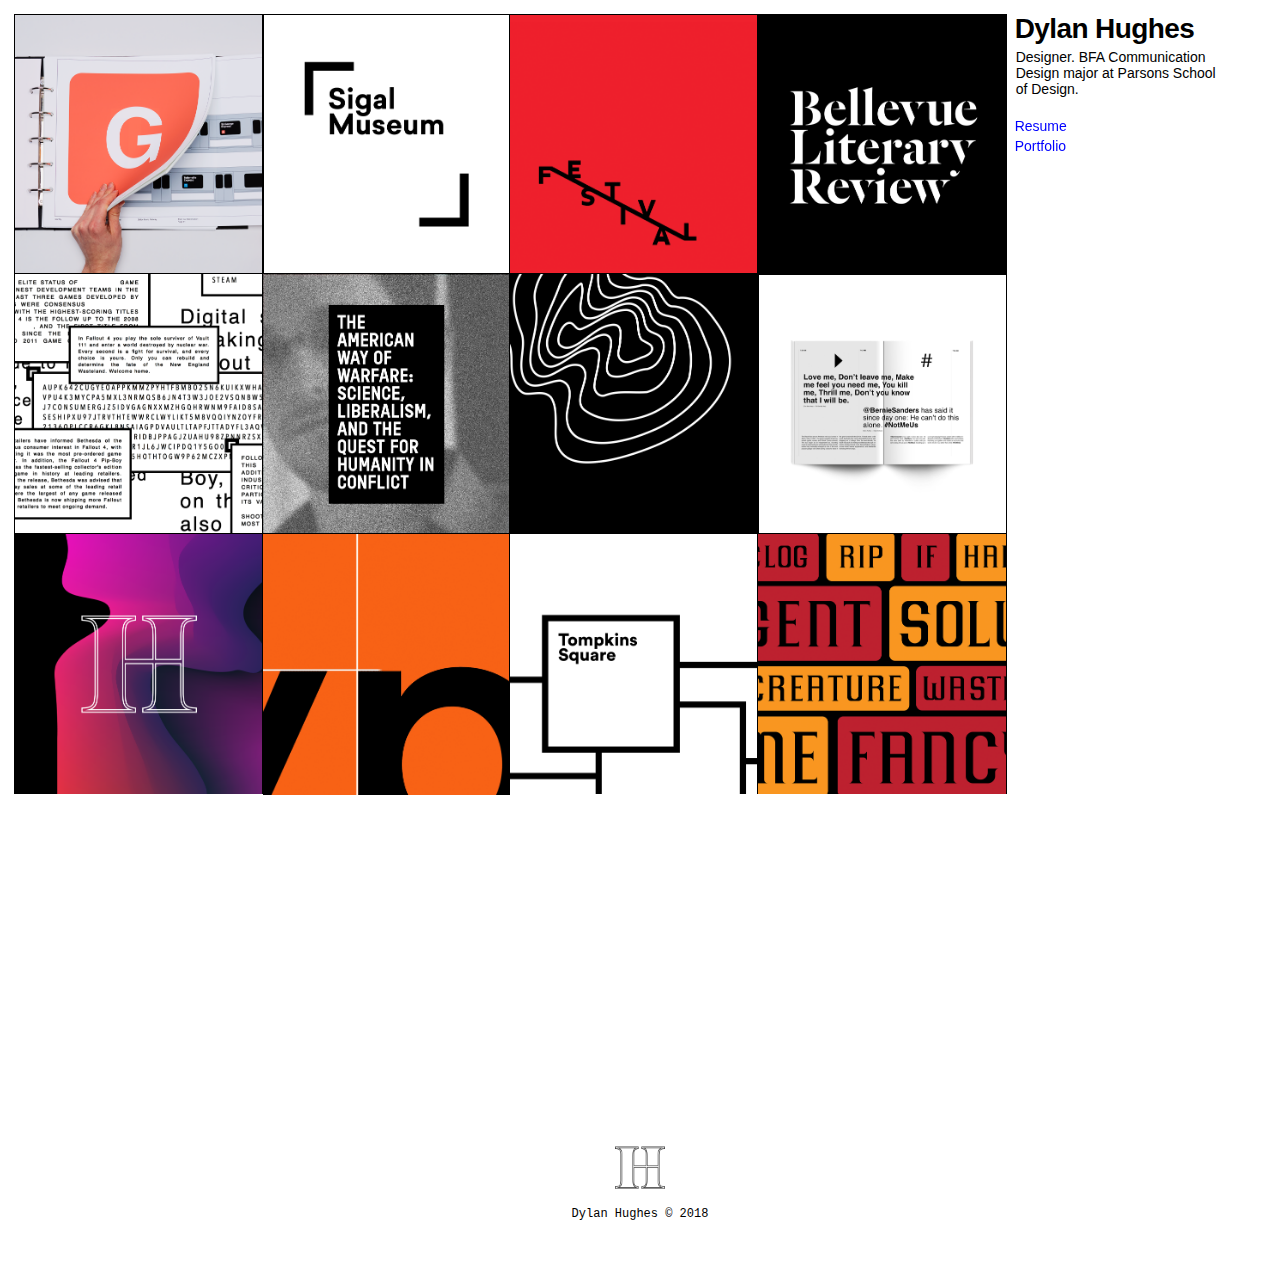
<file: index.html>
<!DOCTYPE html>
<html>
<head>
   <meta charset="utf-8">
   <script async src="https://cdn.ampproject.org/v0.js"></script>
    <meta name="viewport" content="width=device-width,minimum-scale=1,initial-scale=1">
  <link rel="stylesheet" href="../main.css">

<style>
@import url('https://fonts.googleapis.com/css?family=Space+Mono:400,700&subset=latin-ext,vietnamese');
</style>

  <meta name="viewport" content="width=device-width, initial-scale=1">
  <meta name="description" content="Hueṡ Graphic Design Studio">
  <meta name="keywords" content="hues,hueṡ,hue,hughes,graphic design,parsons,studio,portfolio,design,new york city,dylan,dylan hughes,easton,easton pa,art,work,branding,books,photography,graphic,type,typography,communication,chill,chill dill,dill,ṡ,">
  <meta name="author" content="Dylan Hughes">
  <link rel="shortcut icon" type="image/png" href="../assets/HUES_LOGO.png">
  <title>Dylan Hughes</title>
</head>
<style>

body {
	overflow:hidden;
	background-color: white;
	color: black;
}



.outer-container {
	height: auto;
	margin: 0 auto;
	width: 100%;
	z-index:-10;
	margin-top: 15px;
	padding-left: 15px;
	margin-bottom: 350px;

}

.flex-container {
/*	background-color: blue;*/
	text-align: left;
	width: 98%;
	height: auto;
	display: -webkit-flex;
	display: flex;
	-webkit-flex-wrap: wrap;
	flex-wrap: wrap;
	-webkit-flex-direction: row;
   	flex-direction: row;
   	-webkit-justify-content: flex-start;
   justify-content: flex-start;
}

.thegrid {
	display: block;
	width: 19.35vw;
	height: 20.23vw;
	border: 1px solid black;
	border-collapse: separate;
	border-spacing: 0px;
	padding: 0;
	margin: -1px;
    z-index: 1;
}

.thegrid:hover {
	background-color: rgba(0,0,0,0.1);
}

.thegrid-NOline {
	width: 19.35vw;
	height: 20.23vw;
	border: 0px solid white;
	padding: 0;
	margin: -1px;
}


.thegrid-work {
	width: 19.35vw;
	height: 20.27vw;
	border: 1px solid black;
	border-collapse: separate;
	border-spacing: 0px;
	padding: 0;
	margin: -1px;
    z-index: 1;
    -webkit-backface-visibility: hidden;
}

.thegrid-work:hover {
	background-color: rgba(0,0,0,0.1);
}

.menu-container {
	display: inline-table;
	padding: 0;
	padding-top: 5px;
	margin: -1px;
}


a {
	display: inline-block;
	font-family: 'helvetica', monospace;
	text-align: left;
	font-size: 14px;
	line-height: 12px;
	padding-top: 5px;
	padding-left: 10px;
	text-transform:;
	z-index: 1;
	text-decoration: none;
	color: blue;
	-webkit-backface-visibility: hidden;
}

a:hover {
	text-decoration: underline;
	-webkit-backface-visibility: hidden;
	color: blue;
}

#work {
	display: block;
	padding-top: 0;
	padding-left: 0;
	backface-visibility: hidden;
	-webkit-backface-visibility: hidden;
}

#work:hover {
	display: block;
	padding-top: 0;
	padding-left: 0;
}

.row {

/*	min-width: 200px;*/
	padding: 0px;
	margin: -0px;
}


.HUES-LOGO {
	width: 88%;
	text-align: left;
	padding-left: 8px;
	padding-top: 8px;
}



img {
  max-width: 100%;
  padding-bottom: 0px;
  padding-top: 0px;
}

.title {
	width: 100%;
	color: black;
	text-align: left;
	font-size: 13.4vw;
	font-family: 'helvetica', monospace;
	font-weight: 400;
	line-height: 11vw;
	padding: 0;
	margin-left: -11.5px;
	text-transform: uppercase;
}

.title-one {
	color: black;
	position: absolute;
	top: -175px;
	z-index: -11;
}

.intro {
	width: 100%;
	margin:0px auto;
	align-item: center;
	text-align: center;
	padding-bottom: 120px;
}

p {
    font-family: helvetica; 
	font-size: 1.03vw;
	font-weight: 100;
	line-height: ;
	text-align: left;
	padding-left: 10px;
	padding-top: 5px;
	margin: 0;
}

.description-title {
	display: inline;
	font-family: 'helvetica';
	font-weight: bold;
	letter-spacing: -.6px;
	text-align: left;
	height: 100%;
	font-size: 28px;
	line-height: 30px;
	padding-top: 5px;
	padding-left: 10px; 
	-webkit-touch-callout: none;
	-webkit-user-select: none;
	-khtml-user-select: none;
	-moz-user-select: none;
	-ms-user-select: none;
	user-select: none;
	z-index: -1000;
}

.self-description {
	width: 85%;
	font-family: 'helvetica';
	text-align: left;
	font-size: 14px;
	line-height: 16px;
	padding-left: 11px;
	padding-top: 5px; 
}

.artist {
	display: inline-block;
	font-family: 'Space Mono', monospace;
	height: 100%;
	text-align: left;
	font-size: 14px;
	line-height: 12px;
	padding-top: 5px;
	padding-left: 10px;
	text-transform: uppercase;
	z-index: -1000;
}


.workIMG {
	width: 100%;
  	margin: 0 auto;
	text-align: center;
	justify-content: center;
 	align-items: center;
	-webkit-transition: .52s; /* Safari */
    transition: .52s;
    text-align: center;
	align-item: center;
	-webkit-backface-visibility: hidden;
}

.workIMG:hover {
	opacity: .7;
}

.mobile-title {
	display: none;
}

.footer {
	width: 100%;
	font-size: 12px;
	text-align: center;
	font-family: courier new;
	margin-bottom: 40px;
}

.footerimg {
	width: 50px;
	margin-bottom: 10px;
}

@media screen and (max-width: 1040px) {

.mobile-title {
	display: inline;
	width: 100%;
	padding-bottom: 20px;
}

.description-title {
	padding-left: 0px;
}

.self-description {
	width: 85%;
	padding-left: 0px;
}

a {
	padding-left: 0px;
	color: blue;
}

.thegrid-work {
	width: 30.756825vw;
	height: 32.155585vw;
	border: 1px solid black;
	border-collapse: separate;
	border-spacing: 0px;
	padding: 0;
	margin: -1px;
    z-index: 1;
    -webkit-backface-visibility: hidden;
}

.flex-container {
/*	background-color: blue;*/
	text-align: left;
	width: 96%;
}

.thegrid-NOline {
	display: none;

}


@media screen and (max-width: 840px) {


.mobile-title {
	display: inline;
	width: 100%;
	padding-bottom: 20px;
}

.description-title {
	padding-left: 0px;
}

.self-description {
	width: 85%;
	padding-left: 0px;
}

a {
	padding-left: 0px;
	color: blue;
}


.thegrid-work {
	width: 46.5vw;
	height: 48.7vw;
	border: 1px solid black;
	border-collapse: separate;
	border-spacing: 0px;
	padding: 0;
	margin: -1px;
    z-index: 1;
    -webkit-backface-visibility: hidden;
}
.thegrid-NOline {
	width: 42.57vw;
	height: 44.506vw;
	border: 0px solid black;
	border-collapse: separate;
	border-spacing: 0px;
	padding: 0;
	margin: -1px;
    z-index: 1;
    -webkit-backface-visibility: hidden;
}


.flex-container {
/*	background-color: blue;*/
	text-align: left;
	width: 96%;
}


.thegrid-NOline {
	display: none;

}


@media screen and (max-width: 640px) {


.mobile-title {
	display: inline;
	width: 100%;
	padding-bottom: 20px;
}

.description-title {
	padding-left: 0px;
}

.self-description {
	width: 85%;
	padding-left: 0px;
}

a {
	padding-left: 0px;
	color: blue;
}

.thegrid-work {
	width: 46.5013vw;
	height: 48.65vw;
	border: 1px solid black;
	border-collapse: separate;
	border-spacing: 0px;
	padding: 0;
	margin: -1px;
    z-index: 1;
    -webkit-backface-visibility: hidden;
}

.thegrid-NOline {
	display: none;

}

.outer-container {
/*	background-color: red;*/
	height: auto;
	margin: 0 auto;
	width: 95%;
	z-index:-10;
	margin-top: 15px;
	margin-left: -1px;
	margin-bottom: 350px;
}

.flex-container {
/*	background-color: blue;*/
	text-align: left;
	width: 100%;
}
}
}
}
</style>
<body>

	
	
		<div class="outer-container">
			<div class="mobile-title">
				<div class="description-title">Dylan Hughes</div><br>
				<div class="self-description">Designer. BFA Communication Design major at Parsons School of Design.
				</div>
				<br>
		      	<a href="../index.html">Resume</a><br>
			    <a href="../index.html">Portfolio</a><br><br>
			</div>
		    <div class="flex-container">

		    	 	<div class="thegrid-work">
		      			<a id="work" href="../identity/index.html">
		      			<img class="workIMG" src="../assets/PORTFOLIO_IMG_012.png">
		      			</a>
		      		</div>

			      	<div class="thegrid-work">
		      			<a id="work" href="../sigal-museum/index.html">
		      			<img class="workIMG" src="../assets/PORTFOLIO_IMG_001.png">
		      			</a>
		      		</div>

		      		<div class="thegrid-work">
		      			<a id="work" href="../parsons-festival/index.html">
		      				<img class="workIMG" src="../assets/PORTFOLIO_IMG_016.gif">
		      	   		 </a>
		      		</div>

		      		<div class="thegrid-work">
			      		<a id="work" href="../bellevue-literary-review/index.html">
			      		<img class="workIMG" src="../assets/PORTFOLIO_IMG_022.png">
			      		</a>
			      	</div>

			      	

		      		<div class="thegrid-NOline">
		      		<div class="description-title">Dylan Hughes</div><br>
		      		<div class="self-description">Designer. BFA Communication Design major at Parsons School <br>of Design.</div><br>
		      		<a href="../index.html">Resume</a><br>
			      	<a href="../index.html">Portfolio</a><br><br>
		      	</div>
			      	
		      </div>
		       <div class="flex-container">

		      	<div class="thegrid-work">
		      		<a id="work" href="../fallout-press/index.html">
		   			<img class="workIMG" src="../assets/PORTFOLIO_IMG_020.png">
		   			</a>
		      	</div>

				<div class="thegrid-work">
					<a id="work" href="../human-conflict-vrposter/index.html">
		      		<img class="workIMG" src="../assets/PORTFOLIO_IMG_023.png">
		      		</a>
		      	</div>

		      	<div class="thegrid-work">
		      		<a id="work" href="../the-void/index.html">
		      				<img class="workIMG" src="../assets/PORTFOLIO_IMG_009.png">
		      			</a>
		      	</div>


				<div  class="thegrid-work">
		      		<a id="work" href="../repetition/index.html">
		      			<img class="workIMG" src="../assets/PORTFOLIO_IMG_017.png">
		      		</a>
		      	</div>
		      </div>

		      <div class="flex-container">

		      	<div class="thegrid-work">
			      		<a id="work" href="../hues/index.html">
			      		<img class="workIMG" src="../assets/PORTFOLIO_IMG_013.png">
			      		</a>
			      </div>

		      	<div class="thegrid-work">
		      		<a id="work" href="../thinking-with-type/index.html">
		      		<img class="workIMG" src="../assets/PORTFOLIO_IMG_011.gif">
		      		</a>
		      	</div>

		      	<div class="thegrid-work">
		      		<a id="work" href="../tompkins-square/index.html">
		      		<img class="workIMG" src="../assets/PORTFOLIO_IMG_019.png">
		      		</a>
		      	</div>

		      	<div class="thegrid-work">
			      		<a id="work" href="../crunch-typeface/index.html">
		      				<img class="workIMG" src="../assets/PORTFOLIO_IMG_021.png">
		      			</a>
			    </div>

		      </div>

		      </div>

		      <div class="footer">
	    		<img class="footerimg" src="../assets/hues_footer.png"><br>
	    		<txt>Dylan Hughes &copy; 2018</txt>
	    	</div>

		
</body>

<script src="https://code.jquery.com/jquery-1.11.2.js"></script>

<script>

$( ".button" ).click(function(){
	$(".mobile-menu").slideToggle();
	$(".images").toggle();
	$(".intro").toggle();
	$(".title").toggle();
	$(".outer-container").toggle();
	 });

$( ".works" ).click(function(){
	$(".works-menu").slideToggle();
	 });


</script>
</html>
</file>
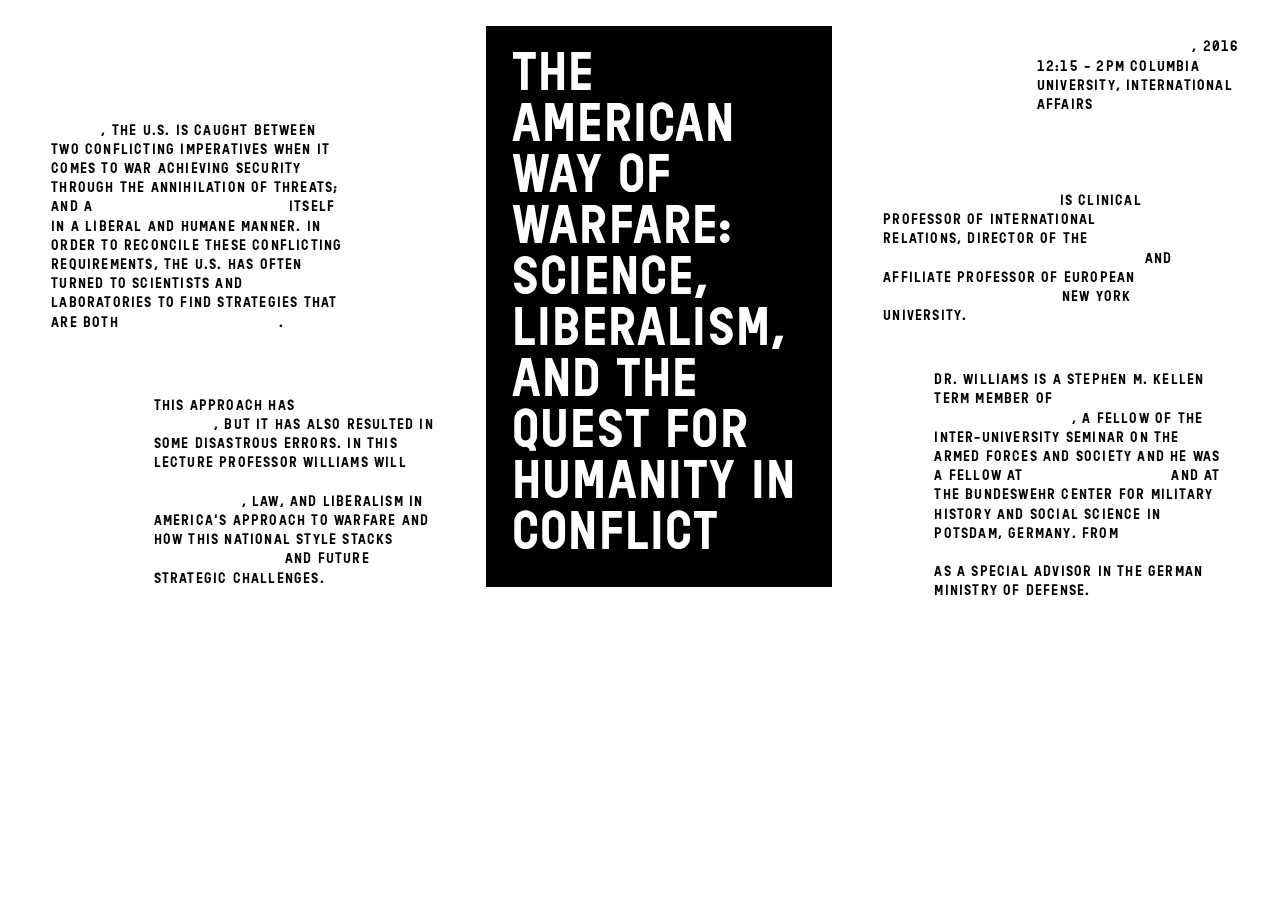
<file: human-conflict-vrposter/index.html>
<html>
<head>
  <link rel="stylesheet" href="main.css">
</head>

<body>
	<div class="video-container">
		<div class="text-block one">
			<span id="marked">Founded and rooted in Enlightenment values</span>, the U.S. is caught between two conflicting imperatives when it comes to war achieving security through the annihilation of threats; and a <span id="marked">requirement to conduct</span> itself in a liberal and humane manner. In order to reconcile these conflicting requirements, the U.S. has often turned to scientists and laboratories to find strategies that are both <span id="marked">ecisive and humaned</span>.
		</div>
		<div class="text-block two">
			This approach has <span id="marked">yielded many success</span>, but it has also resulted in some disastrous errors. In this lecture Professor Williams will <span id="marked">explore the relationship between technology</span>, law, and liberalism in America's approach to warfare and how this national style stacks <span id="marked">up against current</span> and future strategic challenges.
		</div>
		<div class="title-block">
			THE AMERICAN WAY OF WARFARE: SCIENCE, LIBERALISM, AND THE QUEST FOR HUMANITY IN CONFLICT
		</div>
		<div class="info-block">
			<span id="marked">Wednesday 23 March</span>, 2016
			12:15 - 2pm

			Columbia University, International Affairs
			<span id="marked">420 West 118 Street, Room 1302</span>
		</div>
		<div class="empty-block five"></div>
		<div class="empty-block six"></div>
		<div class="text-block seven">
			<span id="marked">Michael John Williams</span> is Clinical Professor of International Relations, Director of the <span id="marked">International Relations Program</span> and Affiliate Professor of European <span id="marked">Studies and History at</span> New York University.  
		</div>
		<div class="text-block eight">
			Dr. Williams is a Stephen M. Kellen term member of <span id="marked">the Council on Foreign Relations</span>, a Fellow of the Inter-University Seminar on the Armed Forces and Society and he was a Fellow at <span id="marked">Oxford University</span> and at the Bundeswehr Center for Military History and Social Science in Potsdam, Germany. From <span id="marked">2012-2013 he was a Robert Bosch Fellow working</span> as a special advisor in the German Ministry of Defense.
		</div>

	    <iframe src="https://www.youtube.com/embed/QwQ82aB8UgI?autoplay=1&loop=1&vq=hd1080&playlist=QwQ82aB8UgI&showinfo=0&controls=0" frameborder="0" allowfullscreen></iframe>

	</div>
</body>

	<script src="https://code.jquery.com/jquery-1.10.2.js"></script>

	<script>

	</script>

</html>
</file>
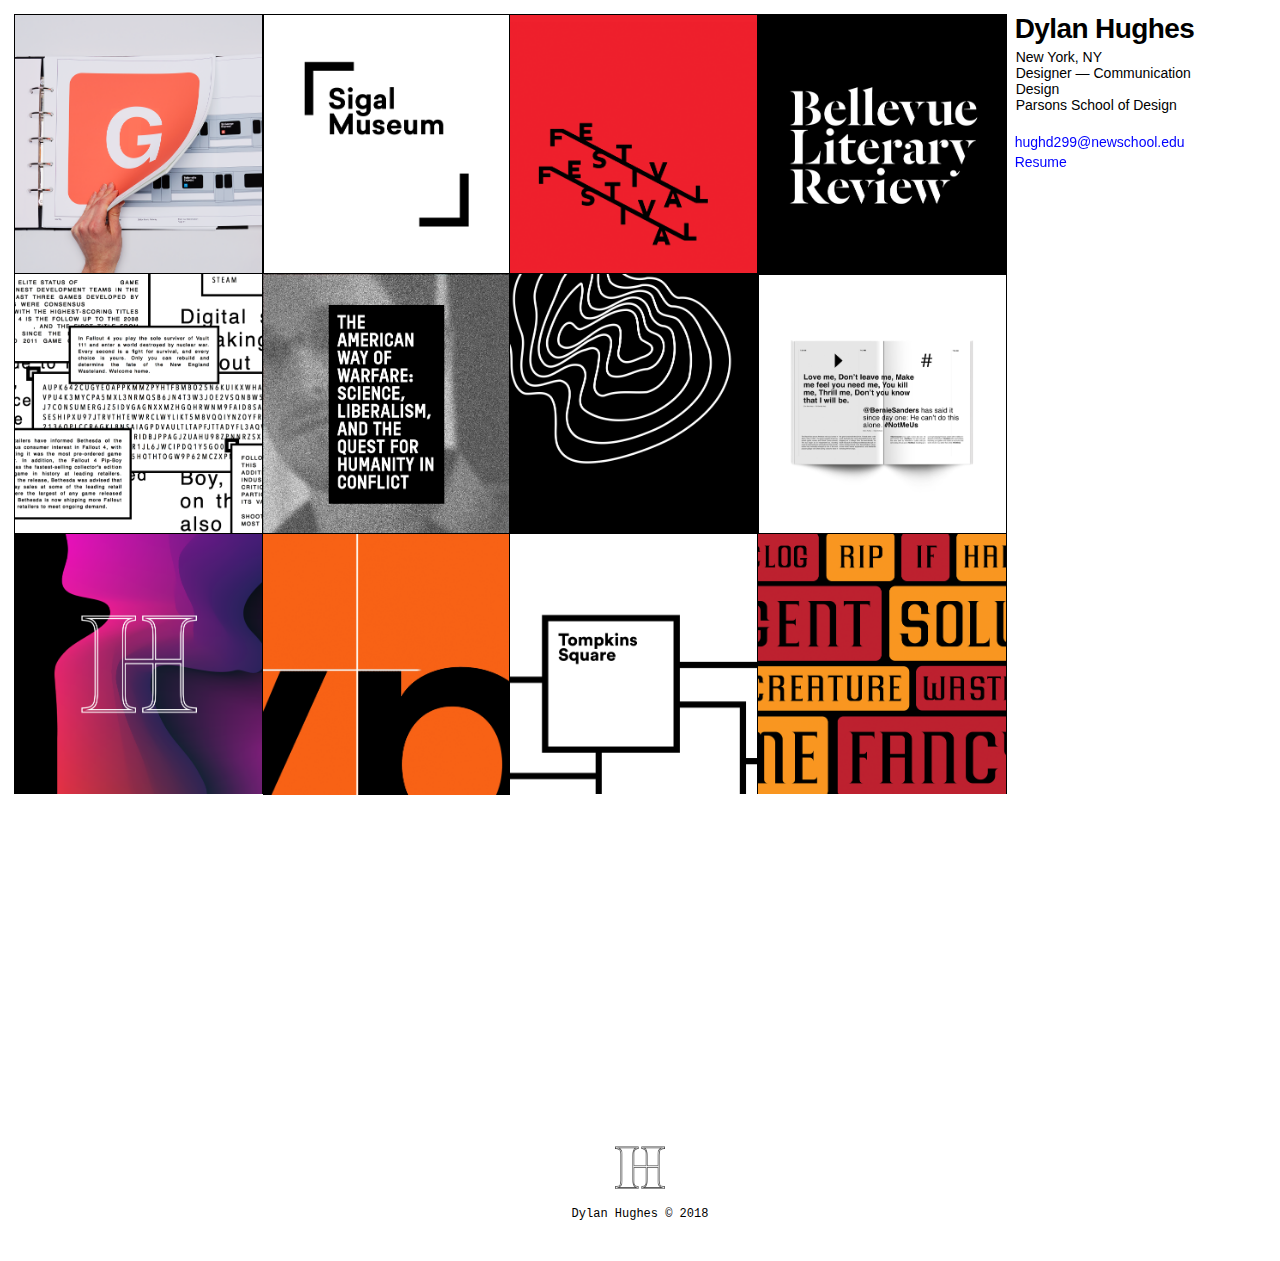
<file: WORK/index.html>
<!DOCTYPE html>
<html>
<head>
   <meta charset="utf-8">
   <script async src="https://cdn.ampproject.org/v0.js"></script>
    <meta name="viewport" content="width=device-width,minimum-scale=1,initial-scale=1">
  <link rel="stylesheet" href="../main.css">

<style>
@import url('https://fonts.googleapis.com/css?family=Space+Mono:400,700&subset=latin-ext,vietnamese');
</style>

  <meta name="viewport" content="width=device-width, initial-scale=1">
  <meta name="description" content="Hueṡ Graphic Design Studio">
  <meta name="keywords" content="hues,hueṡ,hue,hughes,graphic design,parsons,studio,portfolio,design,new york city,dylan,dylan hughes,easton,easton pa,art,work,branding,books,photography,graphic,type,typography,communication,chill,chill dill,dill,ṡ,">
  <meta name="author" content="Dylan Hughes">
  <link rel="shortcut icon" type="image/png" href="../assets/HUES_LOGO.png">
  <title>Dylan Hughes</title>
</head>
<style>

body {
	overflow:hidden;
	background-color: white;
	color: black;
}



.outer-container {
	height: auto;
	margin: 0 auto;
	width: 100%;
	z-index:-10;
	margin-top: 15px;
	padding-left: 15px;
	margin-bottom: 350px;

}

.flex-container {
/*	background-color: blue;*/
	text-align: left;
	width: 98%;
	height: auto;
	display: -webkit-flex;
	display: flex;
	-webkit-flex-wrap: wrap;
	flex-wrap: wrap;
	-webkit-flex-direction: row;
   	flex-direction: row;
   	-webkit-justify-content: flex-start;
   justify-content: flex-start;
}

.thegrid {
	display: block;
	width: 19.35vw;
	height: 20.23vw;
	border: 1px solid black;
	border-collapse: separate;
	border-spacing: 0px;
	padding: 0;
	margin: -1px;
    z-index: 1;
}

.thegrid:hover {
	background-color: rgba(0,0,0,0.1);
}

.thegrid-NOline {
	width: 19.35vw;
	height: 20.23vw;
	border: 0px solid white;
	padding: 0;
	margin: -1px;
}


.thegrid-work {
	width: 19.35vw;
	height: 20.27vw;
	border: 1px solid black;
	border-collapse: separate;
	border-spacing: 0px;
	padding: 0;
	margin: -1px;
    z-index: 1;
    -webkit-backface-visibility: hidden;
}

.thegrid-work:hover {
	background-color: rgba(0,0,0,0.1);
}

.menu-container {
	display: inline-table;
	padding: 0;
	padding-top: 5px;
	margin: -1px;
}


a {
	display: inline-block;
	font-family: 'helvetica', monospace;
	text-align: left;
	font-size: 14px;
	line-height: 12px;
	padding-top: 5px;
	padding-left: 10px;
	text-transform:;
	z-index: 1;
	text-decoration: none;
	color: blue;
	-webkit-backface-visibility: hidden;
}

a:hover {
	text-decoration: underline;
	-webkit-backface-visibility: hidden;
	color: blue;
}

#work {
	display: block;
	padding-top: 0;
	padding-left: 0;
	backface-visibility: hidden;
	-webkit-backface-visibility: hidden;
}

#work:hover {
	display: block;
	padding-top: 0;
	padding-left: 0;
}

.row {

/*	min-width: 200px;*/
	padding: 0px;
	margin: -0px;
}


.HUES-LOGO {
	width: 88%;
	text-align: left;
	padding-left: 8px;
	padding-top: 8px;
}



img {
  max-width: 100%;
  padding-bottom: 0px;
  padding-top: 0px;
}

.title {
	width: 100%;
	color: black;
	text-align: left;
	font-size: 13.4vw;
	font-family: 'helvetica', monospace;
	font-weight: 400;
	line-height: 11vw;
	padding: 0;
	margin-left: -11.5px;
	text-transform: uppercase;
}

.title-one {
	color: black;
	position: absolute;
	top: -175px;
	z-index: -11;
}

.intro {
	width: 100%;
	margin:0px auto;
	align-item: center;
	text-align: center;
	padding-bottom: 120px;
}

p {
    font-family: helvetica; 
	font-size: 1.03vw;
	font-weight: 100;
	line-height: ;
	text-align: left;
	padding-left: 10px;
	padding-top: 5px;
	margin: 0;
}

.description-title {
	display: inline;
	font-family: 'helvetica';
	font-weight: bold;
	letter-spacing: -.6px;
	text-align: left;
	height: 100%;
	font-size: 28px;
	line-height: 30px;
	padding-top: 5px;
	padding-left: 10px; 
	-webkit-touch-callout: none;
	-webkit-user-select: none;
	-khtml-user-select: none;
	-moz-user-select: none;
	-ms-user-select: none;
	user-select: none;
	z-index: -1000;
}

.self-description {
	width: 85%;
	font-family: 'helvetica';
	text-align: left;
	font-size: 14px;
	line-height: 16px;
	padding-left: 11px;
	padding-top: 5px; 
}

.artist {
	display: inline-block;
	font-family: 'Space Mono', monospace;
	height: 100%;
	text-align: left;
	font-size: 14px;
	line-height: 12px;
	padding-top: 5px;
	padding-left: 10px;
	text-transform: uppercase;
	z-index: -1000;
}


.workIMG {
	width: 100%;
  	margin: 0 auto;
	text-align: center;
	justify-content: center;
 	align-items: center;
	-webkit-transition: .52s; /* Safari */
    transition: .52s;
    text-align: center;
	align-item: center;
	-webkit-backface-visibility: hidden;
}

.workIMG:hover {
	opacity: .7;
}

.mobile-title {
	display: none;
}

.footer {
	width: 100%;
	font-size: 12px;
	text-align: center;
	font-family: courier new;
	margin-bottom: 40px;
}

.footerimg {
	width: 50px;
	margin-bottom: 10px;
}

@media screen and (max-width: 1040px) {

.mobile-title {
	display: inline;
	width: 100%;
	padding-bottom: 20px;
}

.description-title {
	padding-left: 0px;
}

.self-description {
	width: 85%;
	padding-left: 0px;
}

a {
	padding-left: 0px;
	color: blue;
}

.thegrid-work {
	width: 30.756825vw;
	height: 32.155585vw;
	border: 1px solid black;
	border-collapse: separate;
	border-spacing: 0px;
	padding: 0;
	margin: -1px;
    z-index: 1;
    -webkit-backface-visibility: hidden;
}

.flex-container {
/*	background-color: blue;*/
	text-align: left;
	width: 96%;
}

.thegrid-NOline {
	display: none;

}


@media screen and (max-width: 840px) {


.mobile-title {
	display: inline;
	width: 100%;
	padding-bottom: 20px;
}

.description-title {
	padding-left: 0px;
}

.self-description {
	width: 85%;
	padding-left: 0px;
}

a {
	padding-left: 0px;
	color: blue;
}


.thegrid-work {
	width: 46.5vw;
	height: 48.7vw;
	border: 1px solid black;
	border-collapse: separate;
	border-spacing: 0px;
	padding: 0;
	margin: -1px;
    z-index: 1;
    -webkit-backface-visibility: hidden;
}
.thegrid-NOline {
	width: 42.57vw;
	height: 44.506vw;
	border: 0px solid black;
	border-collapse: separate;
	border-spacing: 0px;
	padding: 0;
	margin: -1px;
    z-index: 1;
    -webkit-backface-visibility: hidden;
}


.flex-container {
/*	background-color: blue;*/
	text-align: left;
	width: 96%;
}


.thegrid-NOline {
	display: none;

}


@media screen and (max-width: 640px) {


.mobile-title {
	display: inline;
	width: 100%;
	padding-bottom: 20px;
}

.description-title {
	padding-left: 0px;
}

.self-description {
	width: 85%;
	padding-left: 0px;
}

a {
	padding-left: 0px;
	color: blue;
}

.thegrid-work {
	width: 46.5013vw;
	height: 48.65vw;
	border: 1px solid black;
	border-collapse: separate;
	border-spacing: 0px;
	padding: 0;
	margin: -1px;
    z-index: 1;
    -webkit-backface-visibility: hidden;
}

.thegrid-NOline {
	display: none;

}

.outer-container {
/*	background-color: red;*/
	height: auto;
	margin: 0 auto;
	width: 95%;
	z-index:-10;
	margin-top: 15px;
	margin-left: -1px;
	margin-bottom: 350px;
}

.flex-container {
/*	background-color: blue;*/
	text-align: left;
	width: 100%;
}
}
}
}
</style>
<body>

	
	
		<div class="outer-container">
			<div class="mobile-title">
				<div class="description-title">Dylan Hughes</div><br>
				<div class="self-description">New York, NY<br> Designer &mdash; Communication Design<br> Parsons School of Design
				</div><br>
				<a href="mailto:hughd299@newschool.edu">hughd299@newschool.edu</a><br>
		      	<a href="">Resume</a><br><br>
			</div>
		    <div class="flex-container">

		    	 	<div class="thegrid-work">
		      			<a id="work" href="../identity/index.html">
		      			<img class="workIMG" src="../assets/PORTFOLIO_IMG_012.png">
		      			</a>
		      		</div>

			      	<div class="thegrid-work">
		      			<a id="work" href="../sigal-museum/index.html">
		      			<img class="workIMG" src="../assets/PORTFOLIO_IMG_001.png">
		      			</a>
		      		</div>

		      		<div class="thegrid-work">
		      			<a id="work" href="../parsons-festival/index.html">
		      				<img class="workIMG" src="../assets/PORTFOLIO_IMG_016.gif">
		      	   		 </a>
		      		</div>

		      		<div class="thegrid-work">
			      		<a id="work" href="../bellevue-literary-review/index.html">
			      		<img class="workIMG" src="../assets/PORTFOLIO_IMG_022.png">
			      		</a>
			      	</div>

			      	

		      		<div class="thegrid-NOline">
		      		<div class="description-title">Dylan Hughes</div><br>
		      		<div class="self-description">New York, NY<br> Designer &mdash; Communication Design<br> Parsons School of Design</div><br>
		      		<a href="mailto:hughd299@newschool.edu">hughd299@newschool.edu</a><br>
		      		<a href="">Resume</a><br>
		      	</div>
			      	
		      </div>
		       <div class="flex-container">

		      	<div class="thegrid-work">
		      		<a id="work" href="../fallout-press/index.html">
		   			<img class="workIMG" src="../assets/PORTFOLIO_IMG_020.png">
		   			</a>
		      	</div>

				<div class="thegrid-work">
					<a id="work" href="../human-conflict-vrposter/index.html">
		      		<img class="workIMG" src="../assets/PORTFOLIO_IMG_023.png">
		      		</a>
		      	</div>

		      	<div class="thegrid-work">
		      		<a id="work" href="../the-void/index.html">
		      				<img class="workIMG" src="../assets/PORTFOLIO_IMG_009.png">
		      			</a>
		      	</div>


				<div  class="thegrid-work">
		      		<a id="work" href="../repetition/index.html">
		      			<img class="workIMG" src="../assets/PORTFOLIO_IMG_017.png">
		      		</a>
		      	</div>
		      </div>

		      <div class="flex-container">

		      	<div class="thegrid-work">
			      		<a id="work" href="../hues/index.html">
			      		<img class="workIMG" src="../assets/PORTFOLIO_IMG_013.png">
			      		</a>
			      </div>

		      	<div class="thegrid-work">
		      		<a id="work" href="../thinking-with-type/index.html">
		      		<img class="workIMG" src="../assets/PORTFOLIO_IMG_011.gif">
		      		</a>
		      	</div>

		      	<div class="thegrid-work">
		      		<a id="work" href="../tompkins-square/index.html">
		      		<img class="workIMG" src="../assets/PORTFOLIO_IMG_019.png">
		      		</a>
		      	</div>

		      	<div class="thegrid-work">
			      		<a id="work" href="../crunch-typeface/index.html">
		      				<img class="workIMG" src="../assets/PORTFOLIO_IMG_021.png">
		      			</a>
			    </div>

		      </div>

		      </div>

		      <div class="footer">
	    		<img class="footerimg" src="../assets/hues_footer.png"><br>
	    		<txt>Dylan Hughes &copy; 2018</txt>
	    	</div>

		
</body>

<script src="https://code.jquery.com/jquery-1.11.2.js"></script>

<script>

$( ".button" ).click(function(){
	$(".mobile-menu").slideToggle();
	$(".images").toggle();
	$(".intro").toggle();
	$(".title").toggle();
	$(".outer-container").toggle();
	 });

$( ".works" ).click(function(){
	$(".works-menu").slideToggle();
	 });


</script>
</html>
</file>
<file: main.css>
body {
	margin: 0px;
}

.container {
	width: 100%;
	height: 1200px;
}

canvas[resize] {
	position: fixed;
    width: 100%;
    height: 100%;
    z-index: 0;
}

.logo {	
	color: white;
  	fill: currentColor;
	position: fixed;
	margin-bottom: 35px;
	margin-top: 20px;
	margin-left: 40px;
	margin-right: 25px;
	width: 70px;
	left: 0px;
	bottom: 0px;
	z-index: 1000;
}

#square {
	color: white;
	fill: currentcolor;
}

.triangle {
	position: fixed;
	height: 80%;
	color: ;
	fill: currentcolor;
	right: 0px;
	bottom: 0px;
	padding: 16px;
	z-index: -1000;
}

h1 {
 
}

h2 {
        
        letter-spacing: 1px;
        color: white;
}

h3 {
	position: fixed;
	margin-bottom: 20px;
	margin-top: 40px;
	margin-left: 40px;
	margin-right: 25px;
	font-size: 15px;
	text-transform: uppercase;
	letter-spacing: 1.3px;
	left: 0px;
	top: 0px;
}

.menu {
	position: fixed;
	margin-bottom: 20px;
	margin-top: 40px;
	margin-left: 20px;
	margin-right: 50px;
	right: 0px;
	top: 0px;
	z-index: 100;
}


a {
	color: inherit;
	text-decoration: none;
	font-size: 15px;
	padding-left: 10px;
}

a:hover {
	color: white;
}

.mobile-menu {
	display: none;
}
.mobileMenu-page {
	display: none;
}





@media screen and (max-width: 640px) {

 


.button {
	position: fixed;
	width: 20px;
	height: 20px;
	background-color: black;
	margin-bottom: 20px;
	margin-top: 20px;
	margin-left: 20px;
	margin-right: 25px;
	right: 0px;
	top: 0px;
	z-index: 1000;
}


}
</file>
<file: human-conflict-vrposter/main.css>
body {
	overflow: hidden;
}

.video-container {
    position: relative;
    padding-bottom: 70vw;
    margin: 0px;
    margin-right: 15px;
    width: 112%; 
	right: 10px;
	top: -10px;
	overflow: hidden;
}
 
.video-container iframe,
.video-container object,
.video-container embed {
    position: absolute;
    top: 0;
    left: 0;
    width: 100%;
    height: 93%;
}

@font-face {
    font-family: myFirstFont;
    text-transform: uppercase;
    src: url("Reglo-Bold.otf");

}

.text-block {
	position: fixed;
	font-family: myFirstFont;
	line-height: 1.5vw;
	letter-spacing: 1.2px;
	font-size: 1.1vw;
	text-transform: uppercase;
	padding: 1vw;
	background-color: blue, 0;
	color: black;
	font-family: myFirstFont;
	transition: all 0.8s ease;
	z-index: 2;
}

.one {
	width: 23vw;
	left: 3vw;
	top: 7vw;
}

.two {
	width: 23vw;
	left: 11vw;
	top: 30vw;
}


.title-block {
	position: fixed;
	font-family: myFirstFont;
	padding: 2vw;
	background-color: black;
	color: white;
	line-height: 1:1.1;
	letter-spacing: 1.2px;
	font-size: 4vw;
	left: 38vw;
	top: 2vw;
	width: 23vw;
	z-index: 2;
}

.info-block {
	position: fixed;
	background-color: blue, 0;
	font-family: myFirstFont;
	color: black;
	line-height: 1.5vw;
	letter-spacing: 1.2px;
	font-size: 1.1vw;
	text-transform: uppercase;
	padding: 1vw;
	top: 2vw;
	right: 2vw;
	width: 16vw;
	z-index: 1;

}

.seven {
	width: 23vw;
	left: 68vw;
	top: 14vw;
}

.eight {
	width: 23vw;
	top: 28vw;
	left: 72vw;
}

#marked {
	background-color: white;
	color: white;
	transition: all 0.3s ease;
}

#marked:hover {
	background-color: black;
	color: white;
}
.info-block:hover {
	background-color: black;
	color: white;
}

.text-block:hover {
	background-color: black;
	color: white;
}
</file>
